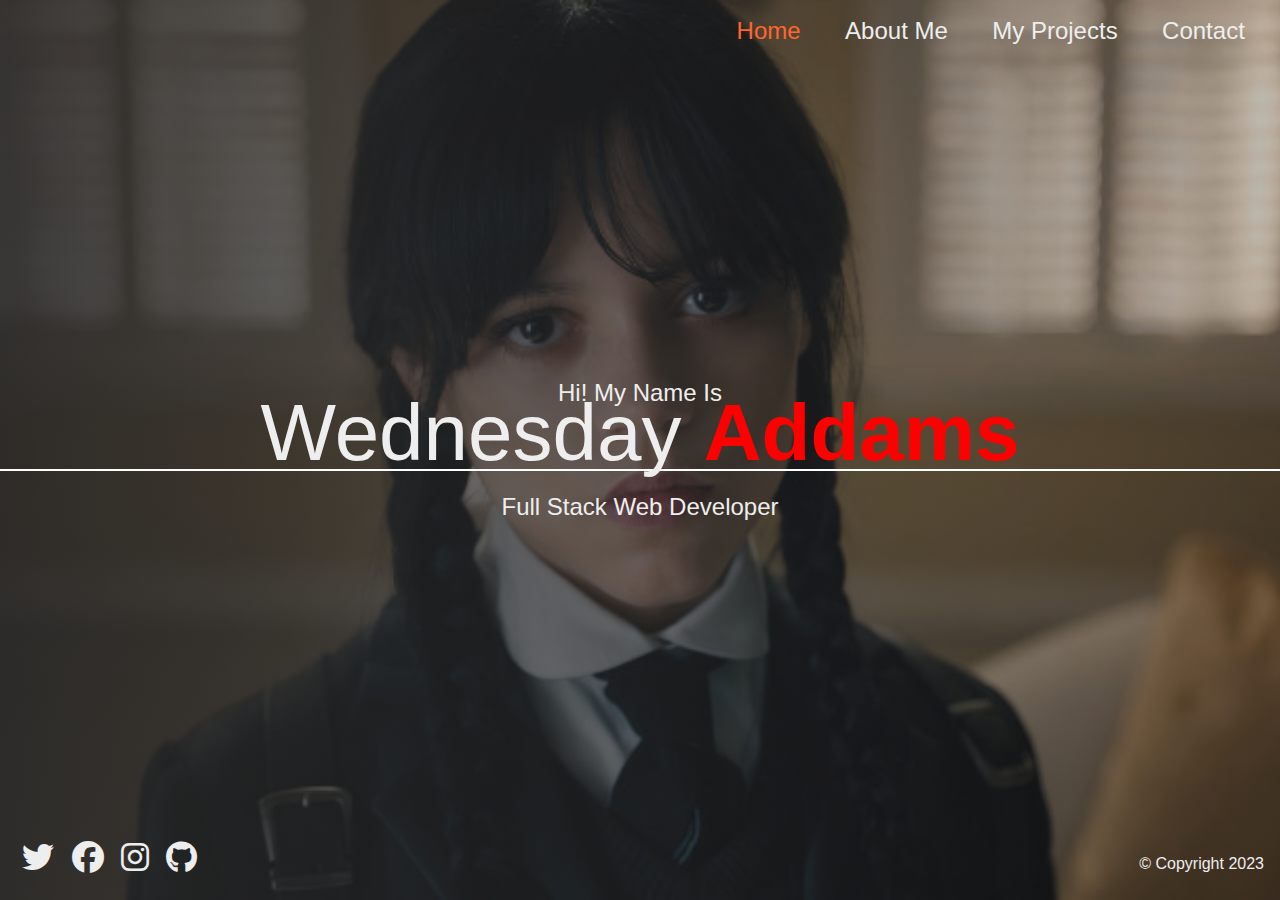
<file: index.html>
<!DOCTYPE html>
<html lang="en">
  <head>
    <meta charset="UTF-8" />
    <meta http-equiv="X-UA-Compatible" content="IE=edge" />
    <meta name="viewport" content="width=device-width, initial-scale=1.0" />
    <link rel="stylesheet" href="./css/main.css" />
    
    <title>Wednesday Adams</title>
  </head>
  <body>
    <div class="home-bgImg-container">
      <!-- HOME NAV -->

      <nav class="nav">
        <ul class="nav__list">
          <li class="nav__item">
            <a href="index.html" class="nav__link nav__link--active">Home</a>
          </li>
          <li class="nav__item">
            <a href="about.html" class="nav__link">About Me</a>
          </li>
          <li class="nav__item">
            <a href="projects.html" class="nav__link">My Projects</a>
          </li>
          <li class="nav__item">
            <a href="contact.html" class="nav__link">Contact</a>
          </li>
        </ul>
      </nav>

      <!-- HOME MAIN -->
      <main class="home">
        <h2>Hi! My Name Is</h2>
        <h1 class="home__name">
          Wednesday <span class="home__name--last">Addams</span>
        </h1>
        <h2>Full Stack Web Developer</h2>
      </main>

      <!-- HOME FOOTER -->
      <footer class="horizontal">
        <div class="social-icons">
          <a href="#">
            <i class="fab fa-twitter fa-2x"></i>
          </a>
          <a href="#">
            <i class="fab fa-facebook fa-2x"></i>
          </a>
          <a href="#">
            <i class="fab fa-instagram fa-2x"></i>
          </a>
          <a href="#">
            <i class="fab fa-github fa-2x"></i>
          </a>
        </div>
        <div class="copyright">&copy; Copyright 2023</div>
      </footer>

    </div>
  </body>
</html>
</file>
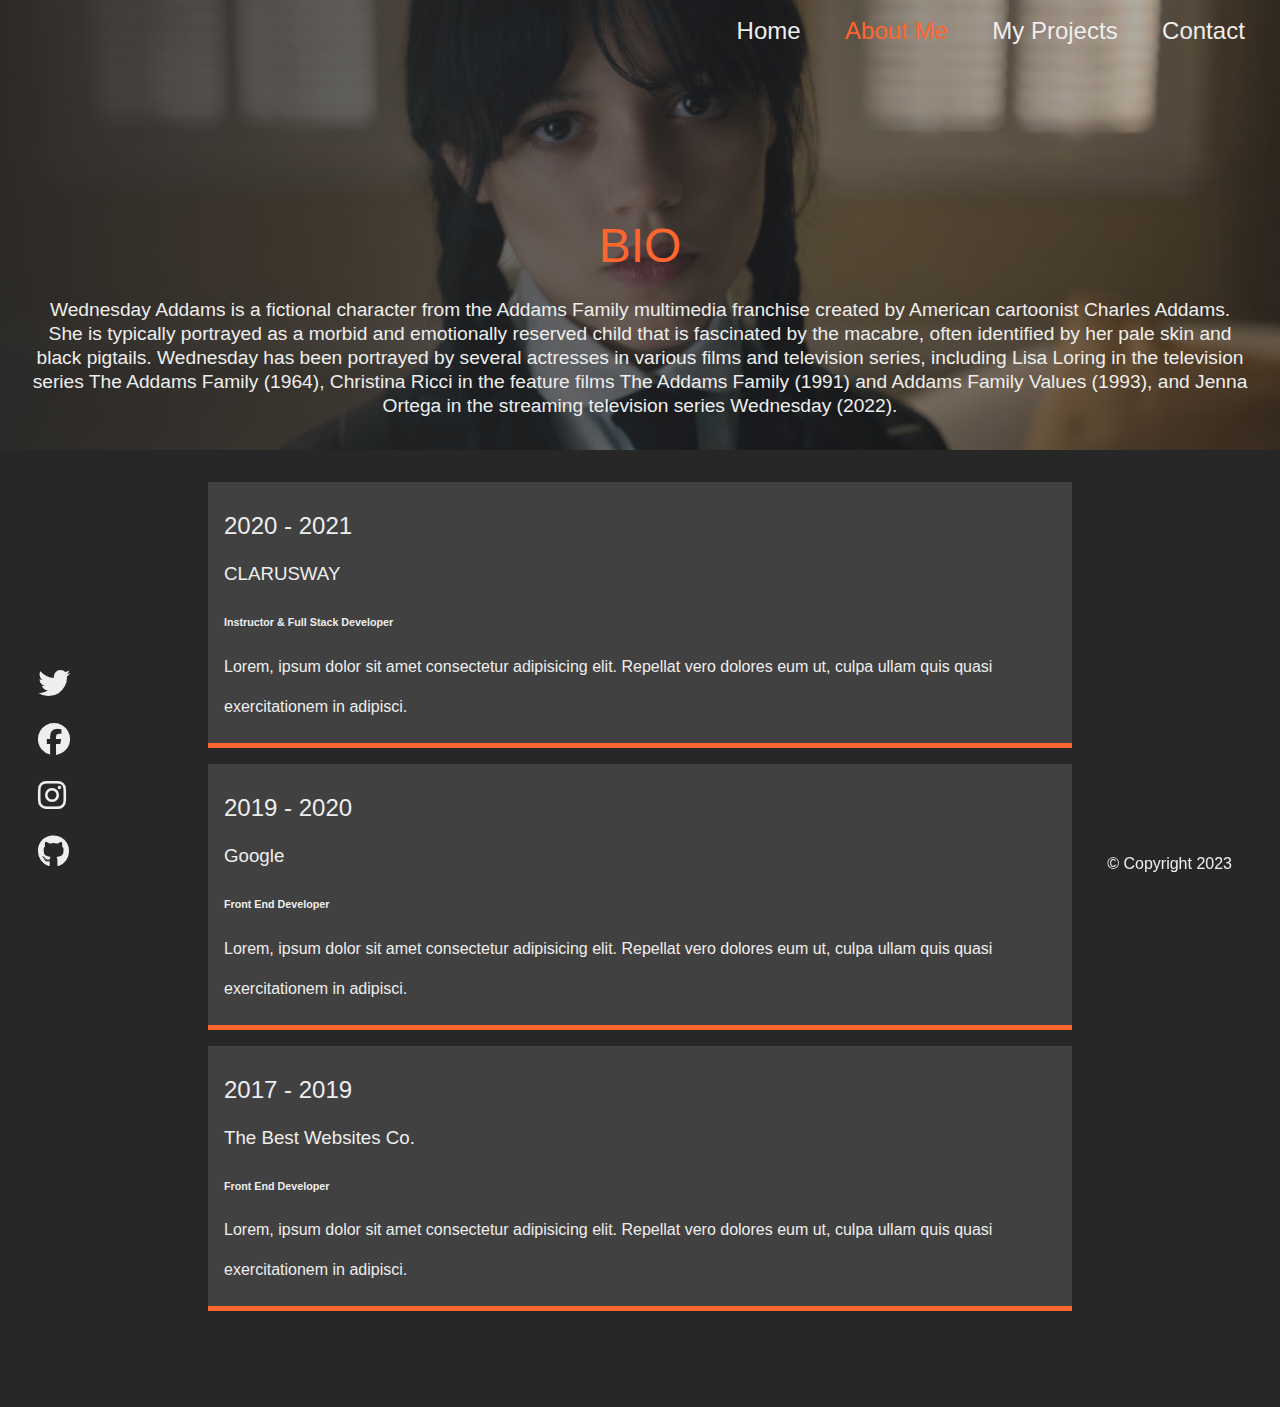
<file: about.html>
<!DOCTYPE html>
<html lang="en">
  <head>
    <meta charset="UTF-8" />
    <meta http-equiv="X-UA-Compatible" content="IE=edge" />
    <meta name="viewport" content="width=device-width, initial-scale=1.0" />

    <link rel="stylesheet" href="css/main.css" />
    <title>Portfolio-About</title>
  </head>
  <body>
    <div class="about-bgImg-container">
      <!-- ABOUT NAV -->
      <nav class="nav">
        <ul class="nav__list">
          <li class="nav__item">
            <a href="index.html" class="nav__link">Home</a>
          </li>
          <li class="nav__item">
            <a href="about.html" class="nav__link nav__link--active"
              >About Me</a
            >
          </li>
          <li class="nav__item">
            <a href="projects.html" class="nav__link">My Projects</a>
          </li>
          <li class="nav__item">
            <a href="contact.html" class="nav__link">Contact</a>
          </li>
        </ul>
      </nav>

      <div class="about__bio-image">
        <h2>BIO</h2>
        <p>
          Wednesday Addams is a fictional character from the Addams Family
          multimedia franchise created by American cartoonist Charles Addams.
          She is typically portrayed as a morbid and emotionally reserved child
          that is fascinated by the macabre, often identified by her pale skin
          and black pigtails. Wednesday has been portrayed by several actresses
          in various films and television series, including Lisa Loring in the
          television series The Addams Family (1964), Christina Ricci in the
          feature films The Addams Family (1991) and Addams Family Values
          (1993), and Jenna Ortega in the streaming television series Wednesday
          (2022).
        </p>
      </div>
    </div>

    <!-- ABOUT MAIN -->

    <main class="about">
      <div class="about__container">
        <div class="about__job">
          <h2 class="text-secondary">2020 - 2021</h2>
          <h3>CLARUSWAY</h3>
          <h6>Instructor & Full Stack Developer</h6>
          <p>
            Lorem, ipsum dolor sit amet consectetur adipisicing elit. Repellat
            vero dolores eum ut, culpa ullam quis quasi exercitationem in
            adipisci.
          </p>
        </div>
        <div class="about__job">
          <h2 class="text-secondary">2019 - 2020</h2>
          <h3>Google</h3>
          <h6>Front End Developer</h6>
          <p>
            Lorem, ipsum dolor sit amet consectetur adipisicing elit. Repellat
            vero dolores eum ut, culpa ullam quis quasi exercitationem in
            adipisci.
          </p>
        </div>
        <div class="about__job">
          <h2 class="text-secondary">2017 - 2019</h2>
          <h3>The Best Websites Co.</h3>
          <h6>Front End Developer</h6>
          <p>
            Lorem, ipsum dolor sit amet consectetur adipisicing elit. Repellat
            vero dolores eum ut, culpa ullam quis quasi exercitationem in
            adipisci.
          </p>
        </div>
      </div>
    </main>

    <!-- ABOUT FOOTER -->
    <footer class="vertical">
      <div class="social-icons">
        <a href="#">
          <i class="fab fa-twitter fa-2x"></i>
        </a>
        <a href="#">
          <i class="fab fa-facebook fa-2x"></i>
        </a>
        <a href="#">
          <i class="fab fa-instagram fa-2x"></i>
        </a>
        <a href="#">
          <i class="fab fa-github fa-2x"></i>
        </a>
      </div>
      <div class="copyright">&copy; Copyright 2023</div>
    </footer>
  </body>
</html>
</file>
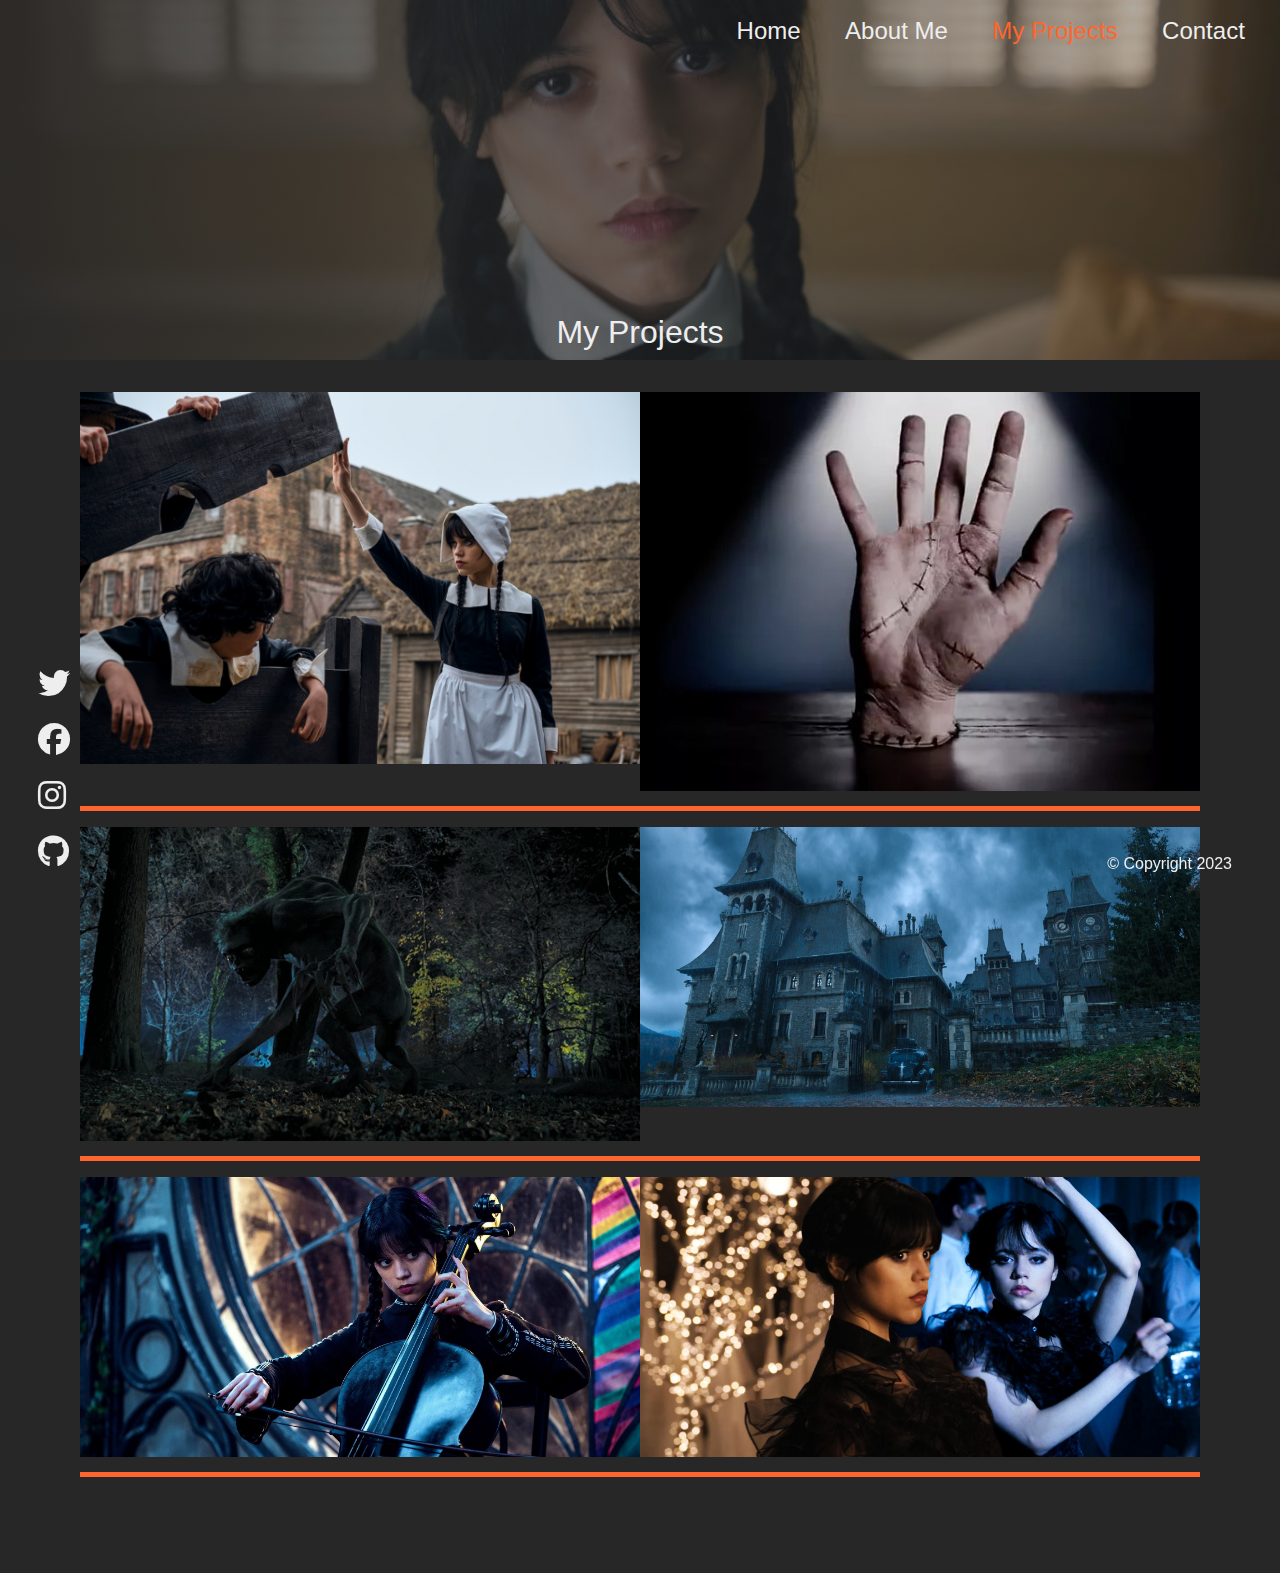
<file: projects.html>
<!DOCTYPE html>
<html lang="en">
  <head>
    <meta charset="UTF-8" />
    <meta name="viewport" content="width=device-width, initial-scale=1.0" />
    <meta http-equiv="X-UA-Compatible" content="ie=edge" />

    <link rel="stylesheet" href="css/main.css" />
    <title>Portfolio-Projects</title>
  </head>
  <body>
    <div class="project-bgImg-container">
      <!-- PROJECT NAV -->
      <nav class="nav">
        <ul class="nav__list">
          <li class="nav__item">
            <a href="index.html" class="nav__link">Home</a>
          </li>
          <li class="nav__item">
            <a href="about.html" class="nav__link">About Me</a>
          </li>
          <li class="nav__item">
            <a href="projects.html" class="nav__link nav__link--active"
              >My Projects</a
            >
          </li>
          <li class="nav__item">
            <a href="contact.html" class="nav__link">Contact</a>
          </li>
        </ul>
      </nav>

      <div class="projects__bio-image">
        <h1>My Projects</h1>
      </div>
    </div>

    <!-- PROJECT MAIN -->
    <main class="projects">
      <div class="projects__items">
        <div class="projects__item">
          <img src="img/project-1.jpg" alt="My Project" />
        </div>

        <div class="projects__item">
          <img src="img/project-2.jpg" alt="My Project" />
        </div>
        <div class="projects__item">
          <img src="img/project-3.jpg" alt="My Project" />
        </div>
        <div class="projects__item">
          <img src="img/project-4.jpg" alt="My Project" />
        </div>

        <div class="projects__item">
          <img src="img/project-5.jpg" alt="My Project" />
        </div>
        <div class="projects__item">
          <img src="img/project-6.jpg" alt="My Project" />
        </div>
      </div>
    </main>

    <!-- PROJECT FOOTER -->
    <footer class="vertical">
      <div class="social-icons">
        <a href="#">
          <i class="fab fa-twitter fa-2x"></i>
        </a>
        <a href="#">
          <i class="fab fa-facebook fa-2x"></i>
        </a>
        <a href="#">
          <i class="fab fa-instagram fa-2x"></i>
        </a>
        <a href="#">
          <i class="fab fa-github fa-2x"></i>
        </a>
      </div>

      <div class="copyright">&copy; Copyright 2023</div>
    </footer>
  </body>
</html>
</file>
<file: css/main.css>
@import url("https://cdnjs.cloudflare.com/ajax/libs/font-awesome/6.2.1/css/all.min.css");
* {
  margin: 0;
  padding: 0;
  box-sizing: border-box;
}

.about-bgImg-container {
  height: 50vh;
  width: 100%;
  background: linear-gradient(to right, rgba(39, 39, 39, 0.9), rgba(39, 39, 39, 0.3)), url("../../img/model-1.jpg");
  background-position: center center;
  background-size: cover;
  display: flex;
  flex-direction: column;
  justify-content: space-between;
}
.about-bgImg-container .about__bio-image {
  text-align: center;
}
.about-bgImg-container .about__bio-image h2 {
  font-size: 3rem;
  color: #ff652f;
}
.about-bgImg-container .about__bio-image p {
  font-size: 1.2rem;
  margin: 2rem;
  line-height: 1.5rem;
}

.about__container {
  width: 70vw;
  margin: 2rem auto;
}
.about .about__job {
  margin: 1rem;
  background-color: #414141;
  padding: 1rem;
  border-bottom: 5px solid #ff652f;
}
.about .about__job h2, .about .about__job h3 {
  margin: 0.5rem 0;
}
.about .about__job h6 {
  margin: 0.3rem 0;
}

.contact-bgImg-container {
  height: 100vh;
  width: 100%;
  background: linear-gradient(to right, rgba(39, 39, 39, 0.9), rgba(39, 39, 39, 0.3)), url("../../img/model-1.jpg");
  background-position: center center;
  background-size: cover;
}
.contact-bgImg-container nav {
  height: 40vh;
}

.contact {
  height: 40vh;
  display: flex;
  flex-direction: column;
  justify-content: center;
  text-align: center;
}
.contact h2 {
  font-size: 3rem;
  margin-bottom: 2rem;
}
.contact__list {
  display: flex;
  flex-direction: column;
  flex-wrap: wrap;
  font-size: 1.5rem;
  gap: 2.5rem 2rem;
  justify-content: center;
  align-items: center;
}
.contact .text-secondary {
  color: #ff652f;
}

.home-bgImg-container {
  height: 100vh;
  width: 100%;
  background: linear-gradient(to right, rgba(39, 39, 39, 0.9), rgba(39, 39, 39, 0.3)), url("../../img/model-1.jpg");
  background-position: center center;
  background-size: cover;
}

.home {
  height: 80vh;
  display: flex;
  flex-direction: column;
  justify-content: center;
  text-align: center;
}
.home__name {
  font-size: 5rem;
  padding-bottom: 1rem;
  margin-bottom: 1rem;
  border-bottom: 2px solid #fff;
}
.home__name--last {
  color: red;
  font-weight: 700;
}

.project-bgImg-container {
  height: 40vh;
  width: 100%;
  background: linear-gradient(to right, rgba(39, 39, 39, 0.9), rgba(39, 39, 39, 0.3)), url("../../img/model-1.jpg");
  background-position: center center;
  background-size: cover;
  display: flex;
  flex-direction: column;
  justify-content: space-between;
}
.project-bgImg-container .projects__bio-image {
  text-align: center;
  margin-bottom: 0.5rem;
}

.projects__items {
  width: 100%;
  display: flex;
  flex-wrap: wrap;
  justify-content: center;
  padding: 2rem 5rem;
  gap: 1rem 0;
}
.projects__item {
  width: 100%;
  cursor: pointer;
  border-bottom: 5px solid #ff652f;
  position: relative;
}
.projects__item img {
  width: 100%;
}
.projects__item::after {
  content: "";
  width: 100%;
  height: 100%;
  background-color: #ff652f;
  position: absolute;
  left: 0;
  opacity: 0;
  transition: all 0.5s;
}
.projects__item:hover::after {
  opacity: 0.7;
}

.link-style a, footer.middle a, footer.vertical .social-icons a, footer.horizontal a {
  padding: 0.4rem;
  transition: all 1s;
}
.link-style a:hover, footer.middle a:hover, footer.vertical .social-icons a:hover, footer.horizontal a:hover {
  color: #ff652f;
}

footer.horizontal {
  height: 10vh;
  display: flex;
  justify-content: space-between;
  align-items: flex-end;
  padding: 1rem;
}

footer.vertical {
  display: flex;
  justify-content: space-between;
  align-items: flex-end;
  padding: 2rem;
}
footer.vertical .social-icons {
  display: flex;
  flex-direction: column;
  position: fixed;
  bottom: 1rem;
}
footer.vertical .copyright {
  position: fixed;
  bottom: 1rem;
  right: 3rem;
}

footer.middle {
  display: flex;
  flex-direction: column;
  justify-content: flex-start;
  align-items: center;
  padding: 2rem;
  gap: 1rem;
}

.nav {
  height: 10vh;
  padding: 1rem;
}
.nav__list {
  text-align: right;
}
.nav__item {
  display: inline;
  padding: 1rem;
}
.nav__link {
  font-size: 1.5rem;
  font-weight: 500;
  font-family: "Segoe UI", Tahoma, Geneva, Verdana, sans-serif;
  transition: all 1s;
}
.nav__link:hover {
  color: 0;
  text-decoration: underline;
}
.nav__link--active {
  color: #ff652f;
}

@media screen and (min-width: 0px) {
  .nav {
    padding: 0.5rem;
  }
  .nav__list {
    text-align: center;
  }
  .nav__item {
    padding-right: 0.7rem;
  }
  .nav .nav__link {
    font-size: 0.9rem;
  }
  .contact h2 {
    font-size: 2rem;
    margin-bottom: 1rem;
  }
  .contact__list {
    gap: 2rem 1.2rem;
    font-size: 1.2rem;
  }
}
@media screen and (min-width: 576px) {
  .nav {
    padding: 0.7rem;
  }
  .nav__list {
    text-align: right;
  }
  .nav__item {
    padding-right: 1rem;
  }
  .nav .nav__link {
    font-size: 1rem;
  }
  .contact h2 {
    font-size: 2.5rem;
    margin-bottom: 1.5rem;
  }
  .contact__list {
    gap: 2.5rem 2rem;
    font-size: 1.5rem;
  }
}
@media screen and (min-width: 768px) {
  .nav__item {
    padding-right: 1.3rem;
  }
  .nav .nav__link {
    font-size: 1.3rem;
  }
  .projects__item {
    width: 100%;
  }
}
@media screen and (min-width: 1024px) {
  .nav__item {
    padding-right: 1.5rem;
  }
  .nav .nav__link {
    font-size: 1.5rem;
  }
  .projects__item {
    width: 50%;
  }
  .contact__list {
    flex-direction: row;
  }
}
@media screen and (min-width: 1600px) {
  .projects__item {
    width: 33%;
  }
}
body {
  font-family: "Segoe UI", Tahoma, Geneva, Verdana, sans-serif;
  line-height: 2.5rem;
  color: #eee;
  height: 100vh;
  background-color: #272727;
}

a {
  text-decoration: none;
  color: #eee;
}

h1,
h2,
h3 {
  font-weight: 400;
}

/*# sourceMappingURL=main.css.map */
</file>
